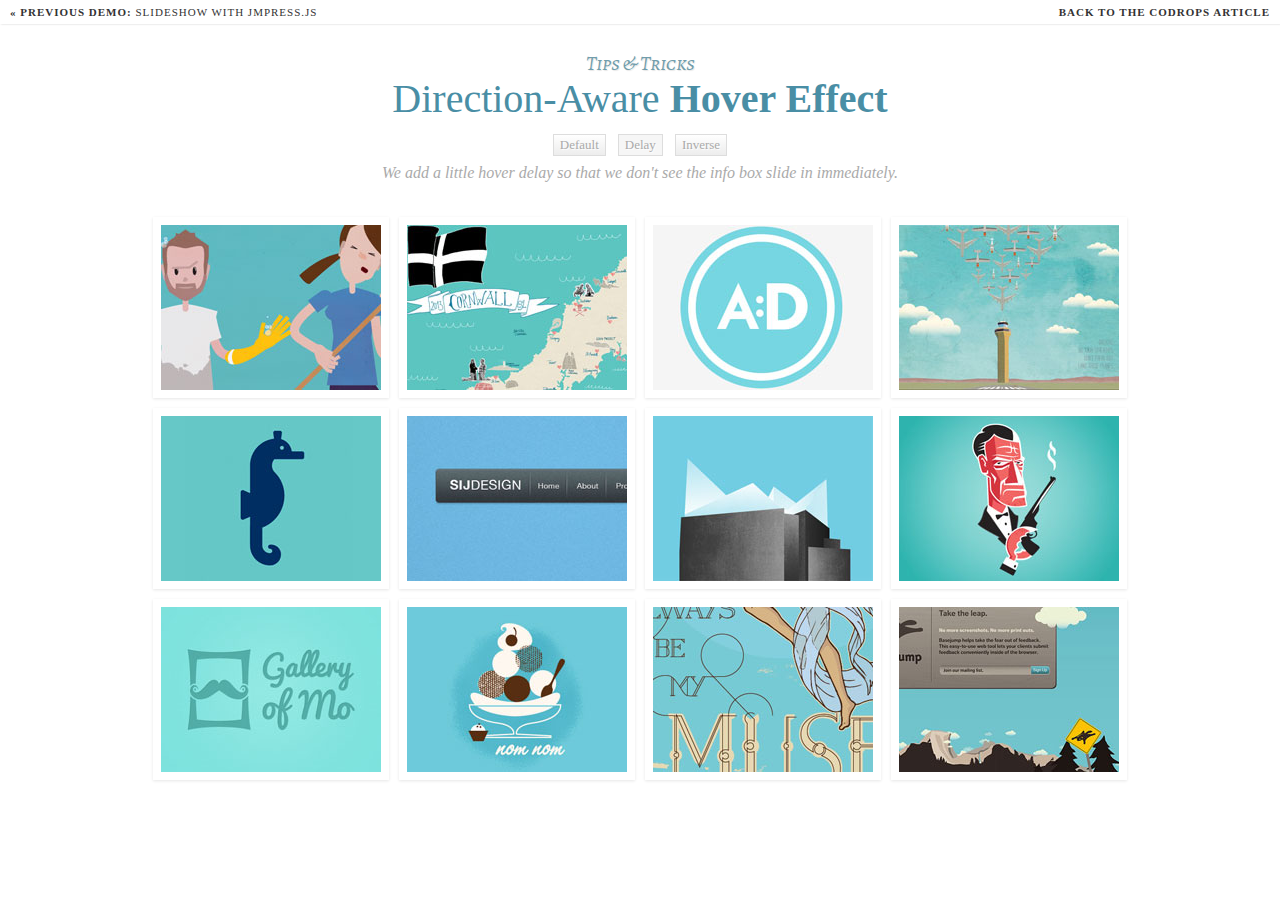
<file: DirectionAwareHoverEffect/index2.html>
<!DOCTYPE html>
<html lang="en">
    <head>
		<meta charset="UTF-8" />
        <meta http-equiv="X-UA-Compatible" content="IE=edge,chrome=1"> 
        <title>Direction-Aware Hover Effect with CSS3 and jQuery</title>
        <meta name="viewport" content="width=device-width, initial-scale=1.0"> 
        <meta name="description" content="Direction-Aware Hover Effect with CSS3 and jQuery" />
        <meta name="keywords" content="hover, css3, jquery, effect, direction, aware, depending, thumbnails" />
        <meta name="author" content="Codrops" />
        <link rel="shortcut icon" href="../favicon.ico"> 
		<link href='http://fonts.googleapis.com/css?family=Alegreya+SC:700,400italic' rel='stylesheet' type='text/css' />
        <link rel="stylesheet" type="text/css" href="css/demo.css" />
        <link rel="stylesheet" type="text/css" href="css/style.css" />
        <script src="js/modernizr.custom.97074.js"></script>
		<noscript><link rel="stylesheet" type="text/css" href="css/noJS.css"/></noscript>
    </head>
    <body>
        <div class="container">
			<!-- Codrops top bar -->
            <div class="codrops-top clearfix">
                <a href="http://tympanus.net/Tutorials/SlideshowJmpress/">
                    <strong>&laquo; Previous Demo: </strong>Slideshow with jmpress.js
                </a>
                <span class="right">
                    <a href="http://tympanus.net/codrops/2012/04/09/direction-aware-hover-effect-with-css3-and-jquery/">
                        <strong>Back to the Codrops Article</strong>
                    </a>
                </span>
            </div><!--/ Codrops top bar -->
			<header class="clearfix">
				<span>Tips &amp; Tricks</span>
				<h1>Direction-Aware <span>Hover Effect</span></h1>
				<nav class="codrops-demos">
					<a href="index.html">Default</a>
					<a class="current-demo" href="index2.html">Delay</a>
					<a href="index3.html">Inverse</a>
				</nav>
				<p>We add a little hover delay so that we don't see the info box slide in immediately.</p>
			</header>
			<section>
				<ul id="da-thumbs" class="da-thumbs">
					<li>
						<a href="http://dribbble.com/shots/502538-Natalie-Justin-Cleaning">
							<img src="images/7.jpg" />
							<div><span>Natalie & Justin Cleaning by Justin Younger</span></div>
						</a>
					</li>
					<li>
						<a href="http://dribbble.com/shots/501695-Cornwall-Map">
							<img src="images/9.jpg" />
							<div><span>Cornwall Map by Katharina Maria Zimmermann</span></div>
						</a>
					</li>
					<li>
						<a href="http://dribbble.com/shots/500861-final-AD-logo">
							<img src="images/10.jpg" />
							<div><span>final AD logo by Annette Diana</span></div>
						</a>
					</li>
					<li>
						<a href="http://dribbble.com/shots/500369-Land-Those-Planes">
							<img src="images/11.jpg" />
							<div><span>Land Those Planes by Lee Ann Marcel</span></div>
						</a>
					</li>
					<li>
						<a href="http://dribbble.com/shots/497795-Seahorse">
							<img src="images/12.jpg" />
							<div><span>Seahorse by Trevor Basset</span></div>
						</a>
					</li>
					<li>
						<a href="http://dribbble.com/shots/505046-Menu">
							<img src="images/1.jpg" />
							<div><span>Menu by Simon Jensen</span></div>
						</a>
					</li>
					<li>
						<a href="http://dribbble.com/shots/504336-TN-Aquarium">
							<img src="images/2.jpg" />
							<div><span>TN Aquarium by Charlie Gann</span></div>
						</a>
					</li>
					<li>
						<a href="http://dribbble.com/shots/504197-Mr-Crabs">
							<img src="images/3.jpg" />
							<div><span>Mr. Crabs by John Generalov</span></div>
						</a>
					</li>
					<li>
						<a href="http://dribbble.com/shots/503731-Gallery-of-Mo-2-Mo-logo">
							<img src="images/4.jpg" />
							<div><span>Gallery of Mo 2.Mo logo by Adam Campion</span></div>
						</a>
					</li>
					<li>	
						<a href="http://dribbble.com/shots/503058-Ice-Cream-nom-nom">
							<img src="images/5.jpg" />
							<div><span>Ice Cream - nom nom by Eight Hour Day</span></div>
						</a>
					</li>
					<li>
						<a href="http://dribbble.com/shots/502927-My-Muse">
							<img src="images/6.jpg" />
							<div><span>My Muse by Zachary Horst</span></div>
						</a>
					</li>
					<li>
						<a href="http://dribbble.com/shots/502523-App-Preview">
							<img src="images/8.jpg" />
							<div><span>App Preview by Ryan Deshler</span></div>
						</a>
					</li>
				</ul>
			</section>
        </div>
		<script type="text/javascript" src="http://ajax.googleapis.com/ajax/libs/jquery/1.8.3/jquery.min.js"></script>
		<script type="text/javascript" src="js/jquery.hoverdir.js"></script>	
		<script type="text/javascript">
			$(function() {

				$(' #da-thumbs > li ').each( function() { $(this).hoverdir({
					hoverDelay : 75
				}); } );

			});
		</script>
    </body>
</html>
</file>
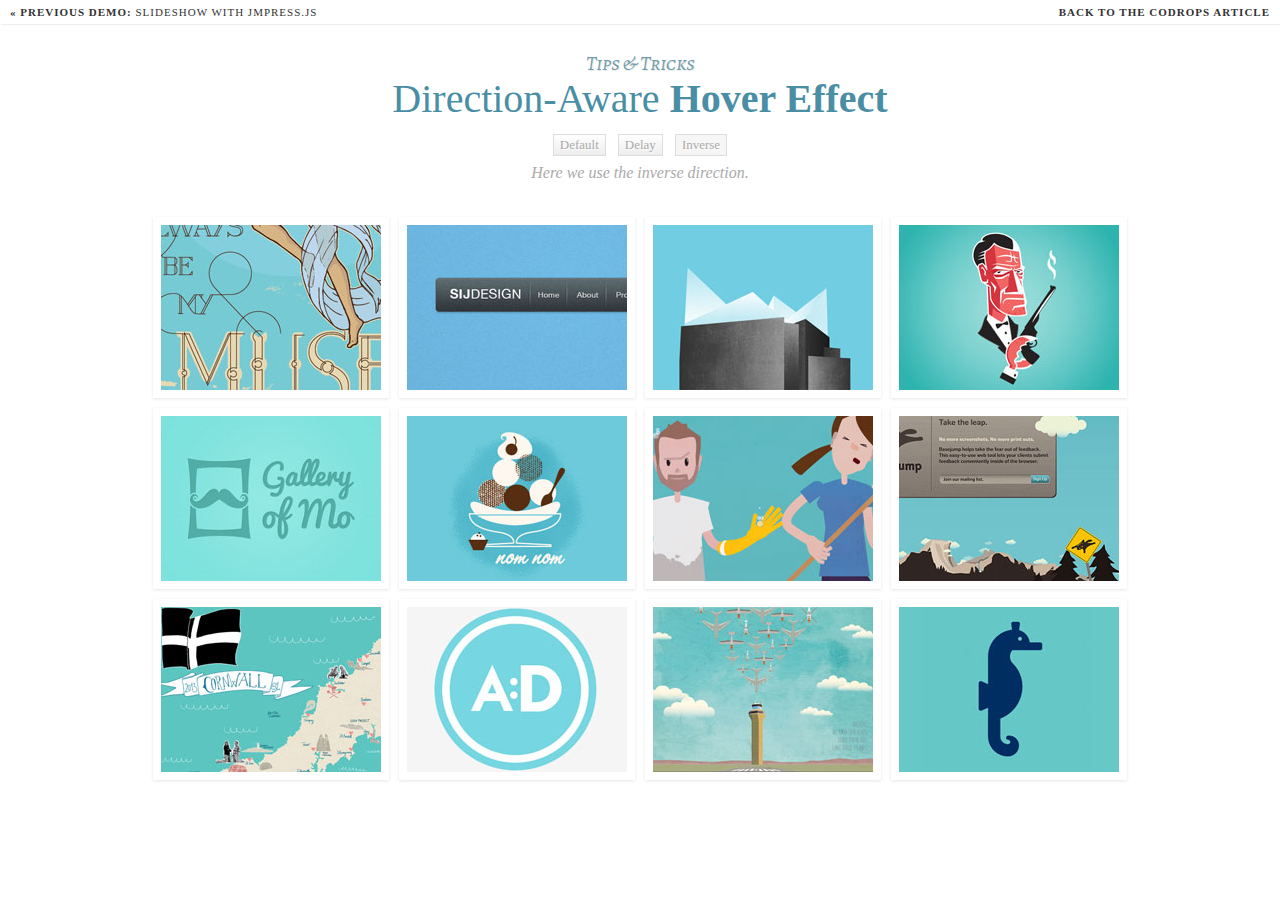
<file: DirectionAwareHoverEffect/index3.html>
<!DOCTYPE html>
<html lang="en">
    <head>
		<meta charset="UTF-8" />
        <meta http-equiv="X-UA-Compatible" content="IE=edge,chrome=1"> 
        <title>Direction-Aware Hover Effect with CSS3 and jQuery</title>
        <meta name="viewport" content="width=device-width, initial-scale=1.0"> 
        <meta name="description" content="Direction-Aware Hover Effect with CSS3 and jQuery" />
        <meta name="keywords" content="hover, css3, jquery, effect, direction, aware, depending, thumbnails" />
        <meta name="author" content="Codrops" />
        <link rel="shortcut icon" href="../favicon.ico"> 
		<link href='http://fonts.googleapis.com/css?family=Alegreya+SC:700,400italic' rel='stylesheet' type='text/css' />
        <link rel="stylesheet" type="text/css" href="css/demo.css" />
        <link rel="stylesheet" type="text/css" href="css/style.css" />
        <script src="js/modernizr.custom.97074.js"></script>
		<noscript><link rel="stylesheet" type="text/css" href="css/noJS.css"/></noscript>
    </head>
    <body>
        <div class="container">
			<!-- Codrops top bar -->
            <div class="codrops-top clearfix">
                <a href="http://tympanus.net/Tutorials/SlideshowJmpress/">
                    <strong>&laquo; Previous Demo: </strong>Slideshow with jmpress.js
                </a>
                <span class="right">
                    <a href="http://tympanus.net/codrops/2012/04/09/direction-aware-hover-effect-with-css3-and-jquery/">
                        <strong>Back to the Codrops Article</strong>
                    </a>
                </span>
            </div><!--/ Codrops top bar -->
			<header class="clearfix">
				<span>Tips &amp; Tricks</span>
				<h1>Direction-Aware <span>Hover Effect</span></h1>
				<nav class="codrops-demos">
					<a href="index.html">Default</a>
					<a href="index2.html">Delay</a>
					<a class="current-demo" href="index3.html">Inverse</a>
				</nav>
				<p>Here we use the inverse direction.</p>
			</header>
			<section>
				<ul id="da-thumbs" class="da-thumbs">
					<li>
						<a href="http://dribbble.com/shots/502927-My-Muse">
							<img src="images/6.jpg" />
							<div><span>My Muse by Zachary Horst</span></div>
						</a>
					</li>
					<li>
						<a href="http://dribbble.com/shots/505046-Menu">
							<img src="images/1.jpg" />
							<div><span>Menu by Simon Jensen</span></div>
						</a>
					</li>
					<li>
						<a href="http://dribbble.com/shots/504336-TN-Aquarium">
							<img src="images/2.jpg" />
							<div><span>TN Aquarium by Charlie Gann</span></div>
						</a>
					</li>
					<li>
						<a href="http://dribbble.com/shots/504197-Mr-Crabs">
							<img src="images/3.jpg" />
							<div><span>Mr. Crabs by John Generalov</span></div>
						</a>
					</li>
					<li>
						<a href="http://dribbble.com/shots/503731-Gallery-of-Mo-2-Mo-logo">
							<img src="images/4.jpg" />
							<div><span>Gallery of Mo 2.Mo logo by Adam Campion</span></div>
						</a>
					</li>
					<li>	
						<a href="http://dribbble.com/shots/503058-Ice-Cream-nom-nom">
							<img src="images/5.jpg" />
							<div><span>Ice Cream - nom nom by Eight Hour Day</span></div>
						</a>
					</li>
					<li>
						<a href="http://dribbble.com/shots/502538-Natalie-Justin-Cleaning">
							<img src="images/7.jpg" />
							<div><span>Natalie & Justin Cleaning by Justin Younger</span></div>
						</a>
					</li>
					<li>
						<a href="http://dribbble.com/shots/502523-App-Preview">
							<img src="images/8.jpg" />
							<div><span>App Preview by Ryan Deshler</span></div>
						</a>
					</li>
					<li>
						<a href="http://dribbble.com/shots/501695-Cornwall-Map">
							<img src="images/9.jpg" />
							<div><span>Cornwall Map by Katharina Maria Zimmermann</span></div>
						</a>
					</li>
					<li>
						<a href="http://dribbble.com/shots/500861-final-AD-logo">
							<img src="images/10.jpg" />
							<div><span>final AD logo by Annette Diana</span></div>
						</a>
					</li>
					<li>
						<a href="http://dribbble.com/shots/500369-Land-Those-Planes">
							<img src="images/11.jpg" />
							<div><span>Land Those Planes by Lee Ann Marcel</span></div>
						</a>
					</li>
					<li>
						<a href="http://dribbble.com/shots/497795-Seahorse">
							<img src="images/12.jpg" />
							<div><span>Seahorse by Trevor Basset</span></div>
						</a>
					</li>
				</ul>
			</section>
        </div>
		<script type="text/javascript" src="http://ajax.googleapis.com/ajax/libs/jquery/1.8.3/jquery.min.js"></script>
		<script type="text/javascript" src="js/jquery.hoverdir.js"></script>	
		<script type="text/javascript">
			$(function() {
			
				$(' #da-thumbs > li ').each( function() { $(this).hoverdir({
					hoverDelay : 50,
					inverse : true
				}); } );

			});
		</script>
    </body>
</html>
</file>
<file: DirectionAwareHoverEffect/css/demo.css>
*,
*:after,
*:before {
	-webkit-box-sizing: border-box;
	-moz-box-sizing: border-box;
	box-sizing: border-box;
	padding: 0;
	margin: 0;
}

/* Clearfix hack by Nicolas Gallagher: http://nicolasgallagher.com/micro-clearfix-hack/ */
.clearfix:before,
.clearfix:after {
    content: " "; /* 1 */
    display: table; /* 2 */
}

.clearfix:after {
    clear: both;
}

.clearfix {
    *zoom: 1;
}

/* General Demo Style */
a{
	color: #555;
	text-decoration: none;
}
.container{
	width: 100%;
	position: relative;
	min-height: 750px;
}
.clr{
	clear: both;
	padding: 0;
	height: 0;
	margin: 0;
}
.container > header{
	margin: 10px;
	padding: 20px 10px 10px 10px;
	position: relative;
	display: block;
	text-shadow: 1px 1px 1px rgba(0,0,0,0.2);
    text-align: center;
}
.container > header > span{
	font-family: 'Alegreya SC', Georgia, serif;
	font-size: 20px;
	line-height: 20px;
	display: block;
	font-weight: 400;
	font-style: italic;
	color: #719dab;
	text-shadow: 1px 1px 1px rgba(0,0,0,0.1);
}
.container > header h1{
	font-size: 40px;
	line-height: 40px;
	margin: 0;
	position: relative;
	font-weight: 300;
	color: #498ea5;
	padding: 5px 0px;
	text-shadow: 1px 1px 1px rgba(255,255,255,0.7);
}
.container > header h1 span{
	font-weight: 700;
}
.container > header h2{
	font-size: 14px;
	font-weight: 300;
	letter-spacing: 2px;
	text-transform: uppercase;
	margin: 0;
	padding: 15px 0 5px 0;
	color: #6190ca;
	text-shadow: 1px 1px 1px rgba(255,255,255,0.7);
}
.container > header p{
	font-style: italic;
	color: #aaa;
	text-shadow: 1px 1px 1px rgba(255,255,255,0.7);
}
/* Header Style */
.codrops-top{
	line-height: 24px;
	font-size: 11px;
	background: #fff;
	background: rgba(255, 255, 255, 0.6);
	text-transform: uppercase;
	z-index: 9999;
	position: relative;
	font-family: Cambria, Georgia, serif;
	box-shadow: 1px 0px 2px rgba(0,0,0,0.2);
}
.codrops-top a{
	padding: 0px 10px;
	letter-spacing: 1px;
	color: #333;
	display: inline-block;
}
.codrops-top a:hover{
	background: rgba(255,255,255,0.9);
}
.codrops-top span.right{
	float: right;
}
.codrops-top span.right a{
	float: left;
	display: block;
}
/* Demo Buttons Style */
.codrops-demos{
    text-align:center;
	display: block;
	line-height: 30px;
	padding: 5px 0px;
}
.codrops-demos a{
    display: inline-block;
	margin: 0px 4px;
	padding: 0px 6px;
	color: #aaa;
	line-height: 20px;	
	font-size: 13px;
	text-shadow: 1px 1px 1px #fff;
	border: 1px solid #ddd;
	background: #ffffff; /* Old browsers */
	background: -moz-linear-gradient(top, #ffffff 0%, #f6f6f6 47%, #ededed 100%); /* FF3.6+ */
	background: -webkit-gradient(linear, left top, left bottom, color-stop(0%,#ffffff), color-stop(47%,#f6f6f6), color-stop(100%,#ededed)); /* Chrome,Safari4+ */
	background: -webkit-linear-gradient(top, #ffffff 0%,#f6f6f6 47%,#ededed 100%); /* Chrome10+,Safari5.1+ */
	background: -o-linear-gradient(top, #ffffff 0%,#f6f6f6 47%,#ededed 100%); /* Opera 11.10+ */
	background: -ms-linear-gradient(top, #ffffff 0%,#f6f6f6 47%,#ededed 100%); /* IE10+ */
	background: linear-gradient(top, #ffffff 0%,#f6f6f6 47%,#ededed 100%); /* W3C */
	filter: progid:DXImageTransform.Microsoft.gradient( startColorstr='#ffffff', endColorstr='#ededed',GradientType=0 ); /* IE6-9 */
	box-shadow: 0px 1px 1px rgba(255, 255, 255, 0.5);
}
.codrops-demos a:hover{
	color: #333;
	box-shadow: 0px 1px 1px rgba(255, 255, 255, 0.5);
}
.codrops-demos a:active{
	background: #fff;
}
.codrops-demos a.current-demo,
.codrops-demos a.current-demo:hover{
	background: #f6f6f6;
}
</file>
<file: DirectionAwareHoverEffect/css/style.css>
.da-thumbs {
	list-style: none;
	width: 984px;
	height: 600px;
	position: relative;
	margin: 20px auto;
	padding: 0;
}
.da-thumbs li {
	float: left;
	margin: 5px;
	background: #fff;
	padding: 8px;
	position: relative;
	box-shadow: 0 1px 3px rgba(0,0,0,0.1);
}
.da-thumbs li a,
.da-thumbs li a img {
	display: block;
	position: relative;
}
.da-thumbs li a {
	overflow: hidden;
}
.da-thumbs li a div {
	position: absolute;
	background: #333;
	background: rgba(75,75,75,0.7);
	width: 100%;
	height: 100%;
}
.da-thumbs li a div span {
	display: block;
	padding: 10px 0;
	margin: 40px 20px 20px 20px;
	text-transform: uppercase;
	font-weight: normal;
	color: rgba(255,255,255,0.9);
	text-shadow: 1px 1px 1px rgba(0,0,0,0.2);
	border-bottom: 1px solid rgba(255,255,255,0.5);
	box-shadow: 0 1px 0 rgba(0,0,0,0.1), 0 -10px 0 rgba(255,255,255,0.3);
}
</file>
<file: DirectionAwareHoverEffect/css/noJS.css>
.da-thumbs li a div {
	top: 0px;
	left: -100%;
	-webkit-transition: all 0.3s ease;
	-moz-transition: all 0.3s ease-in-out;
	-o-transition: all 0.3s ease-in-out;
	-ms-transition: all 0.3s ease-in-out;
	transition: all 0.3s ease-in-out;
}
.da-thumbs li a:hover div{
	left: 0px;
}
</file>
